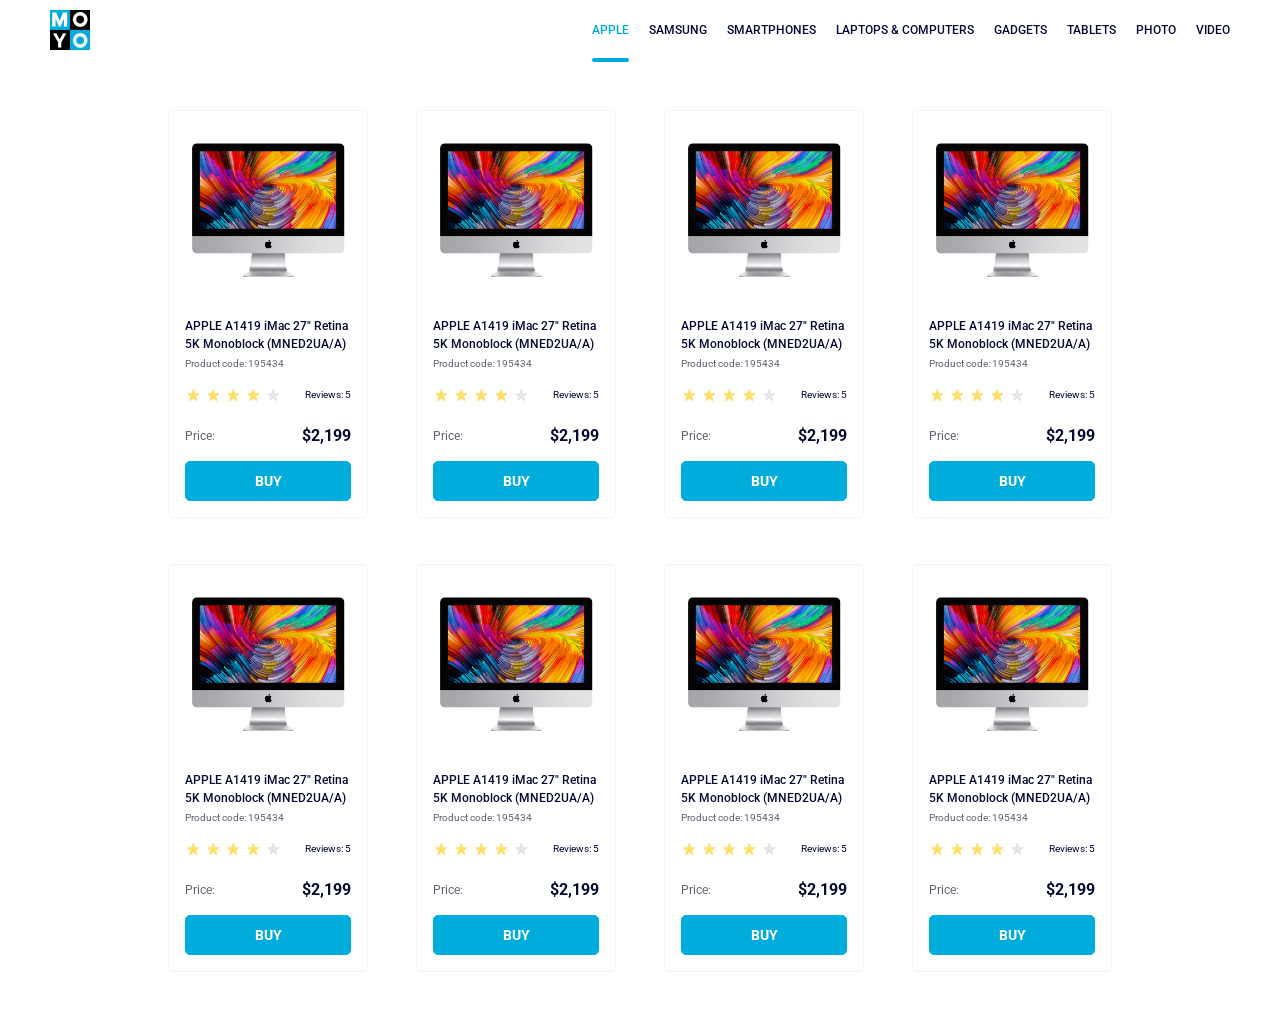
<file: index.html>
<!doctype html><html lang="en"><head><meta charset="utf-8"><meta name="viewport" content="width=device-width, initial-scale=1.0"><title>Catalog</title><link rel="preconnect" href="https://fonts.gstatic.com"><link href="https://fonts.googleapis.com/css2?family=Roboto:wght@400;500;700&display=swap" rel="stylesheet"><link rel="stylesheet" href="index.8b6a3660.css"></head><body> <header class="header"> <a href="/home-page" class="header__logo-link"> <img src="logo.eddae0ff.png" alt="logo" class="header__logo"> </a> <nav class="nav"> <ul class="nav__list"> <li class="nav__list-element"> <a href="/apple" class="is-active nav__link"> Apple </a> </li> <li class="nav__list-element"> <a href="/samsung" class="nav__link"> Samsung </a> </li> <li class="nav__list-element"> <a href="/smartphones" class="nav__link"> Smartphones </a> </li> <li class="nav__list-element"> <a href="/laptops-computers" class="nav__link" data-qa="nav-hover"> Laptops & computers </a> </li> <li class="nav__list-element"> <a href="/gadgets" class="nav__link"> Gadgets </a> </li> <li class="nav__list-element"> <a href="/tablets" class="nav__link"> Tablets </a> </li> <li class="nav__list-element"> <a href="/photo" class="nav__link"> Photo </a> </li> <li class="nav__list-element"> <a href="/video" class="nav__link"> Video </a> </li> </ul> </nav> </header> <main class="catalog"> <div class="card" data-qa="card"> <img class="card__image" src="imac.202c52ff.jpeg" alt="card_img"> <h2 class="card__description"> APPLE A1419 iMac 27" Retina 5K Monoblock (MNED2UA/A) </h2> <p class="card__code">Product code: 195434</p> <div class="card__review"> <div class="stars stars--4"> <div class="stars__star"></div> <div class="stars__star"></div> <div class="stars__star"></div> <div class="stars__star"></div> <div class="stars__star"></div> </div> <div class="card__review-text">Reviews: 5</div> </div> <div class="card__price"> <div class="card__price-text">Price:</div> <div class="card__price-number">$2,199</div> </div> <div class="card__buy"> <div class="card__buy-button"> <a href="/cart" data-qa="card-hover"> BUY </a> </div> </div> </div> <div class="card"> <img class="card__image" src="imac.202c52ff.jpeg" alt="card_img"> <h2 class="card__description"> APPLE A1419 iMac 27" Retina 5K Monoblock (MNED2UA/A) </h2> <p class="card__code">Product code: 195434</p> <div class="card__review"> <div class="stars stars--4"> <div class="stars__star"></div> <div class="stars__star"></div> <div class="stars__star"></div> <div class="stars__star"></div> <div class="stars__star"></div> </div> <div class="card__review-text">Reviews: 5</div> </div> <div class="card__price"> <div class="card__price-text">Price:</div> <div class="card__price-number">$2,199</div> </div> <div class="card__buy"> <div class="card__buy-button"> <a href="/cart">BUY</a> </div> </div> </div> <div class="card"> <img class="card__image" src="imac.202c52ff.jpeg" alt="card_img"> <h2 class="card__description"> APPLE A1419 iMac 27" Retina 5K Monoblock (MNED2UA/A) </h2> <p class="card__code">Product code: 195434</p> <div class="card__review"> <div class="stars stars--4"> <div class="stars__star"></div> <div class="stars__star"></div> <div class="stars__star"></div> <div class="stars__star"></div> <div class="stars__star"></div> </div> <div class="card__review-text">Reviews: 5</div> </div> <div class="card__price"> <div class="card__price-text">Price:</div> <div class="card__price-number">$2,199</div> </div> <div class="card__buy"> <div class="card__buy-button"> <a href="/cart">BUY</a> </div> </div> </div> <div class="card"> <img class="card__image" src="imac.202c52ff.jpeg" alt="card_img"> <h2 class="card__description"> APPLE A1419 iMac 27" Retina 5K Monoblock (MNED2UA/A) </h2> <p class="card__code">Product code: 195434</p> <div class="card__review"> <div class="stars stars--4"> <div class="stars__star"></div> <div class="stars__star"></div> <div class="stars__star"></div> <div class="stars__star"></div> <div class="stars__star"></div> </div> <div class="card__review-text">Reviews: 5</div> </div> <div class="card__price"> <div class="card__price-text">Price:</div> <div class="card__price-number">$2,199</div> </div> <div class="card__buy"> <div class="card__buy-button"> <a href="/cart">BUY</a> </div> </div> </div> <div class="card"> <img class="card__image" src="imac.202c52ff.jpeg" alt="card_img"> <h2 class="card__description"> APPLE A1419 iMac 27" Retina 5K Monoblock (MNED2UA/A) </h2> <p class="card__code">Product code: 195434</p> <div class="card__review"> <div class="stars stars--4"> <div class="stars__star"></div> <div class="stars__star"></div> <div class="stars__star"></div> <div class="stars__star"></div> <div class="stars__star"></div> </div> <div class="card__review-text">Reviews: 5</div> </div> <div class="card__price"> <div class="card__price-text">Price:</div> <div class="card__price-number">$2,199</div> </div> <div class="card__buy"> <div class="card__buy-button"> <a href="/cart">BUY</a> </div> </div> </div> <div class="card"> <img class="card__image" src="imac.202c52ff.jpeg" alt="card_img"> <h2 class="card__description"> APPLE A1419 iMac 27" Retina 5K Monoblock (MNED2UA/A) </h2> <p class="card__code">Product code: 195434</p> <div class="card__review"> <div class="stars stars--4"> <div class="stars__star"></div> <div class="stars__star"></div> <div class="stars__star"></div> <div class="stars__star"></div> <div class="stars__star"></div> </div> <div class="card__review-text">Reviews: 5</div> </div> <div class="card__price"> <div class="card__price-text">Price:</div> <div class="card__price-number">$2,199</div> </div> <div class="card__buy"> <div class="card__buy-button"> <a href="/cart">BUY</a> </div> </div> </div> <div class="card"> <img class="card__image" src="imac.202c52ff.jpeg" alt="card_img"> <h2 class="card__description"> APPLE A1419 iMac 27" Retina 5K Monoblock (MNED2UA/A) </h2> <p class="card__code">Product code: 195434</p> <div class="card__review"> <div class="stars stars--4"> <div class="stars__star"></div> <div class="stars__star"></div> <div class="stars__star"></div> <div class="stars__star"></div> <div class="stars__star"></div> </div> <div class="card__review-text">Reviews: 5</div> </div> <div class="card__price"> <div class="card__price-text">Price:</div> <div class="card__price-number">$2,199</div> </div> <div class="card__buy"> <div class="card__buy-button"> <a href="/cart">BUY</a> </div> </div> </div> <div class="card"> <img class="card__image" src="imac.202c52ff.jpeg" alt="card_img"> <h2 class="card__description"> APPLE A1419 iMac 27" Retina 5K Monoblock (MNED2UA/A) </h2> <p class="card__code">Product code: 195434</p> <div class="card__review"> <div class="stars stars--4"> <div class="stars__star"></div> <div class="stars__star"></div> <div class="stars__star"></div> <div class="stars__star"></div> <div class="stars__star"></div> </div> <div class="card__review-text">Reviews: 5</div> </div> <div class="card__price"> <div class="card__price-text">Price:</div> <div class="card__price-number">$2,199</div> </div> <div class="card__buy"> <div class="card__buy-button"> <a href="/cart">BUY</a> </div> </div> </div> </main> </body></html>
</file>
<file: index.8b6a3660.css>
.header{justify-content:space-between;align-items:center;margin:0;padding-right:50px;display:flex}.header__logo-link{height:40px}.header__logo{width:40px;height:40px;margin:0 50px}.nav{text-transform:uppercase;font-weight:500}.nav__list{gap:20px;margin:0;padding:0;display:flex}.nav__list-element{display:flex}.nav__link{color:#060b37;height:60px;font-size:12px;line-height:60px;text-decoration:none;transition:all .3s}.nav__link:hover{color:#00acdc}.is-active{color:#00acdc;position:relative}.is-active:after{content:"";background-color:#00acdc;border-radius:2px;width:100%;height:4px;position:absolute;bottom:-2px;left:0}.stars{display:flex}.stars__star{background-image:url(star.822d561e.svg);background-position:50%;background-repeat:no-repeat;width:16px;height:16px;display:flex}.stars__star+.stars__star{margin-left:4px}.stars--4 .stars__star:nth-child(-n+4){background-image:url(star-active.edda4c43.svg)}.card{box-sizing:border-box;border:1px solid #f3f3f3;border-radius:5px;width:200px;padding:32px 16px 16px}.card__image{margin-bottom:40px;max-width:160px;height:134px;margin-inline:auto;display:block}.card__description{color:#060b35;margin:40px 0 0;font-size:12px;font-weight:500;line-height:18px}.card__code{color:#616070;margin:4px auto;font-size:10px;font-style:normal;font-weight:400;line-height:14px}.card__review{justify-content:space-between;align-items:center;margin-top:16px;display:flex}.card__review-text{color:#060b35;font-size:10px;font-weight:400;line-height:14px}.card__price{justify-content:space-between;align-items:flex-end;margin-top:24px;display:flex}.card__price-text{color:#616070;font-size:12px;font-weight:400;line-height:18px}.card__price-number{color:#060b35;font-size:16px;font-weight:700;line-height:18px}.card__buy{box-sizing:border-box;background-color:#00acdc;border:1px solid #00acdc;border-radius:5px;justify-content:center;align-items:center;height:40px;margin-top:16px;transition:background-color .3s;display:flex}.card__buy-button{font-size:14px;font-weight:700;line-height:16px}.card__buy-button a{color:#fff;text-decoration:none;transition:color .3s}.card__buy:hover{background-color:#fff}.card__buy:hover .card__buy-button a{color:#00acdc}html{width:100%;margin:0;padding:0;font-family:Roboto,sans-serif}body{margin:0}.catalog{--column-count:1;grid-template-columns:repeat(var(--column-count),200px);box-sizing:border-box;justify-content:center;place-items:center;gap:46px 48px;width:100%;padding:50px 40px;display:grid}@media (width>=488px){.catalog{--column-count:2}}@media (width>=768px){.catalog{--column-count:3}}@media (width>=1024px){.catalog{--column-count:4}}
/*# sourceMappingURL=index.8b6a3660.css.map */
</file>
